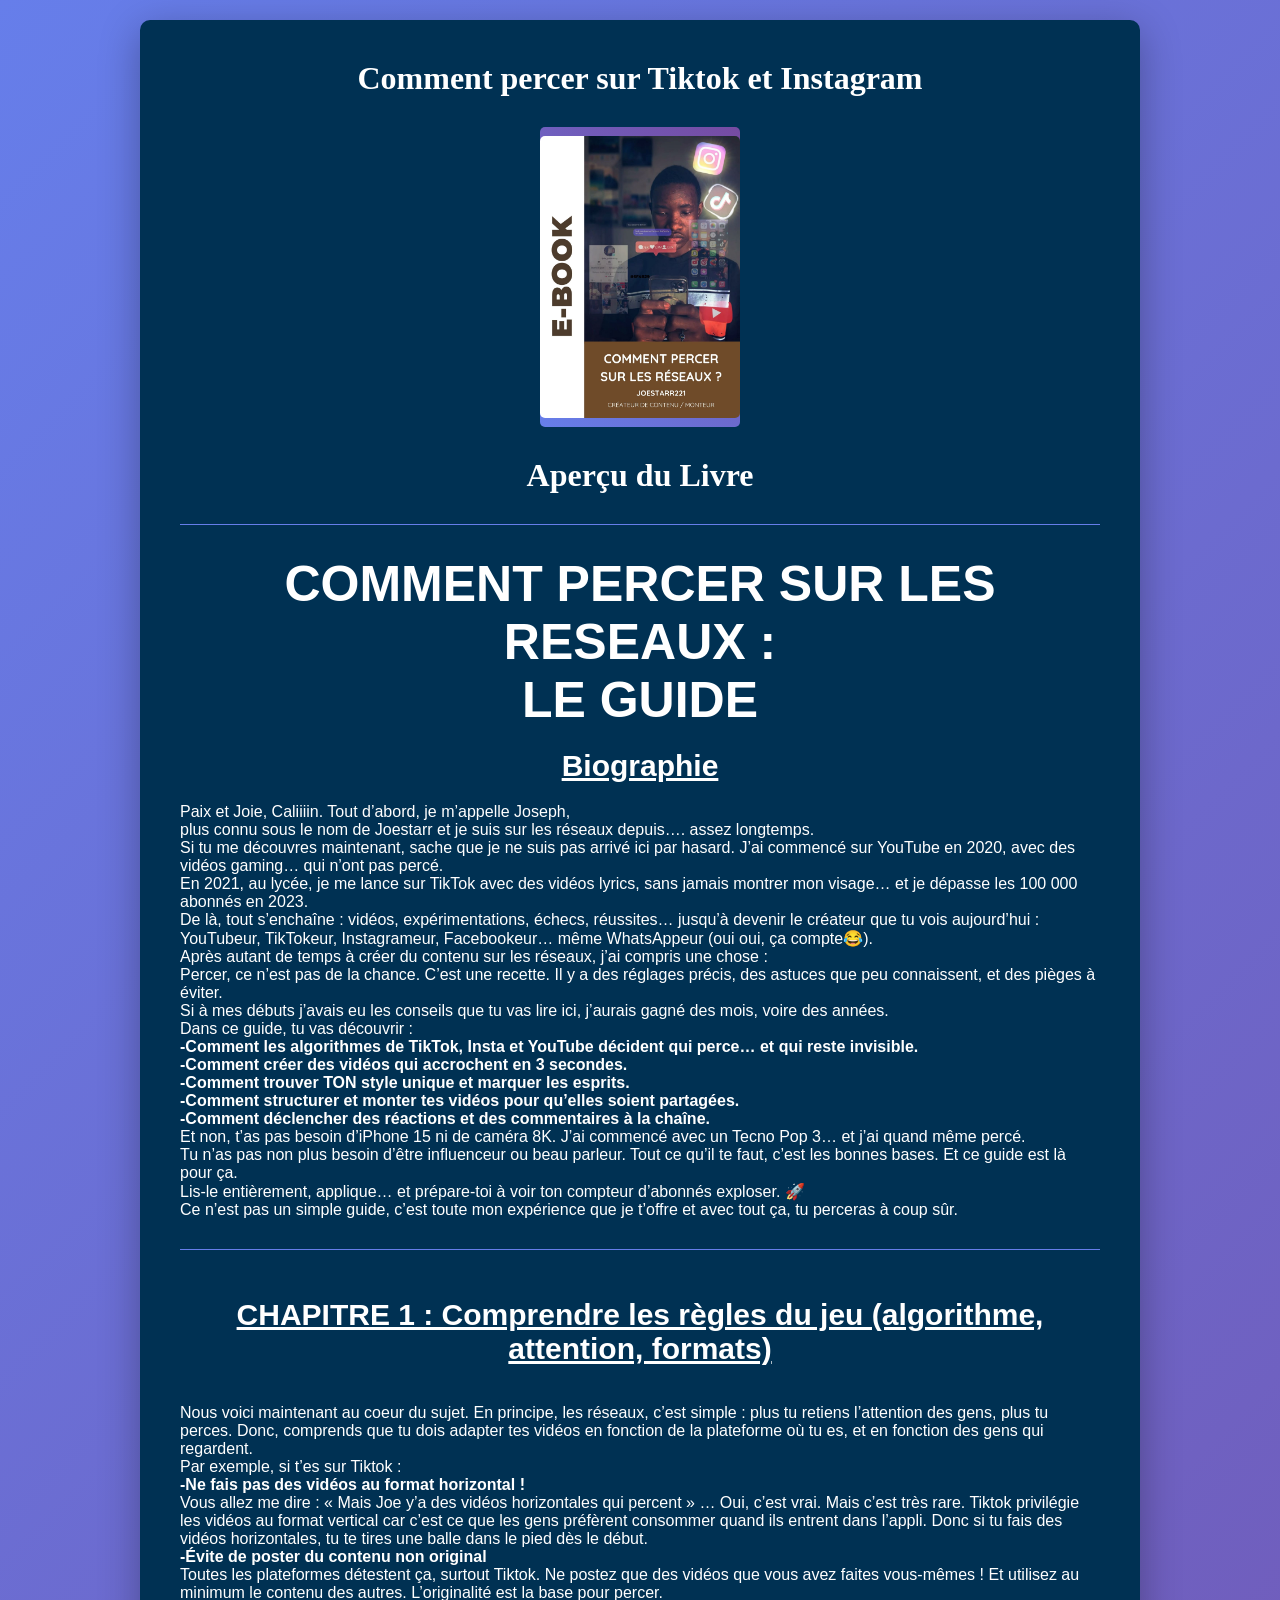
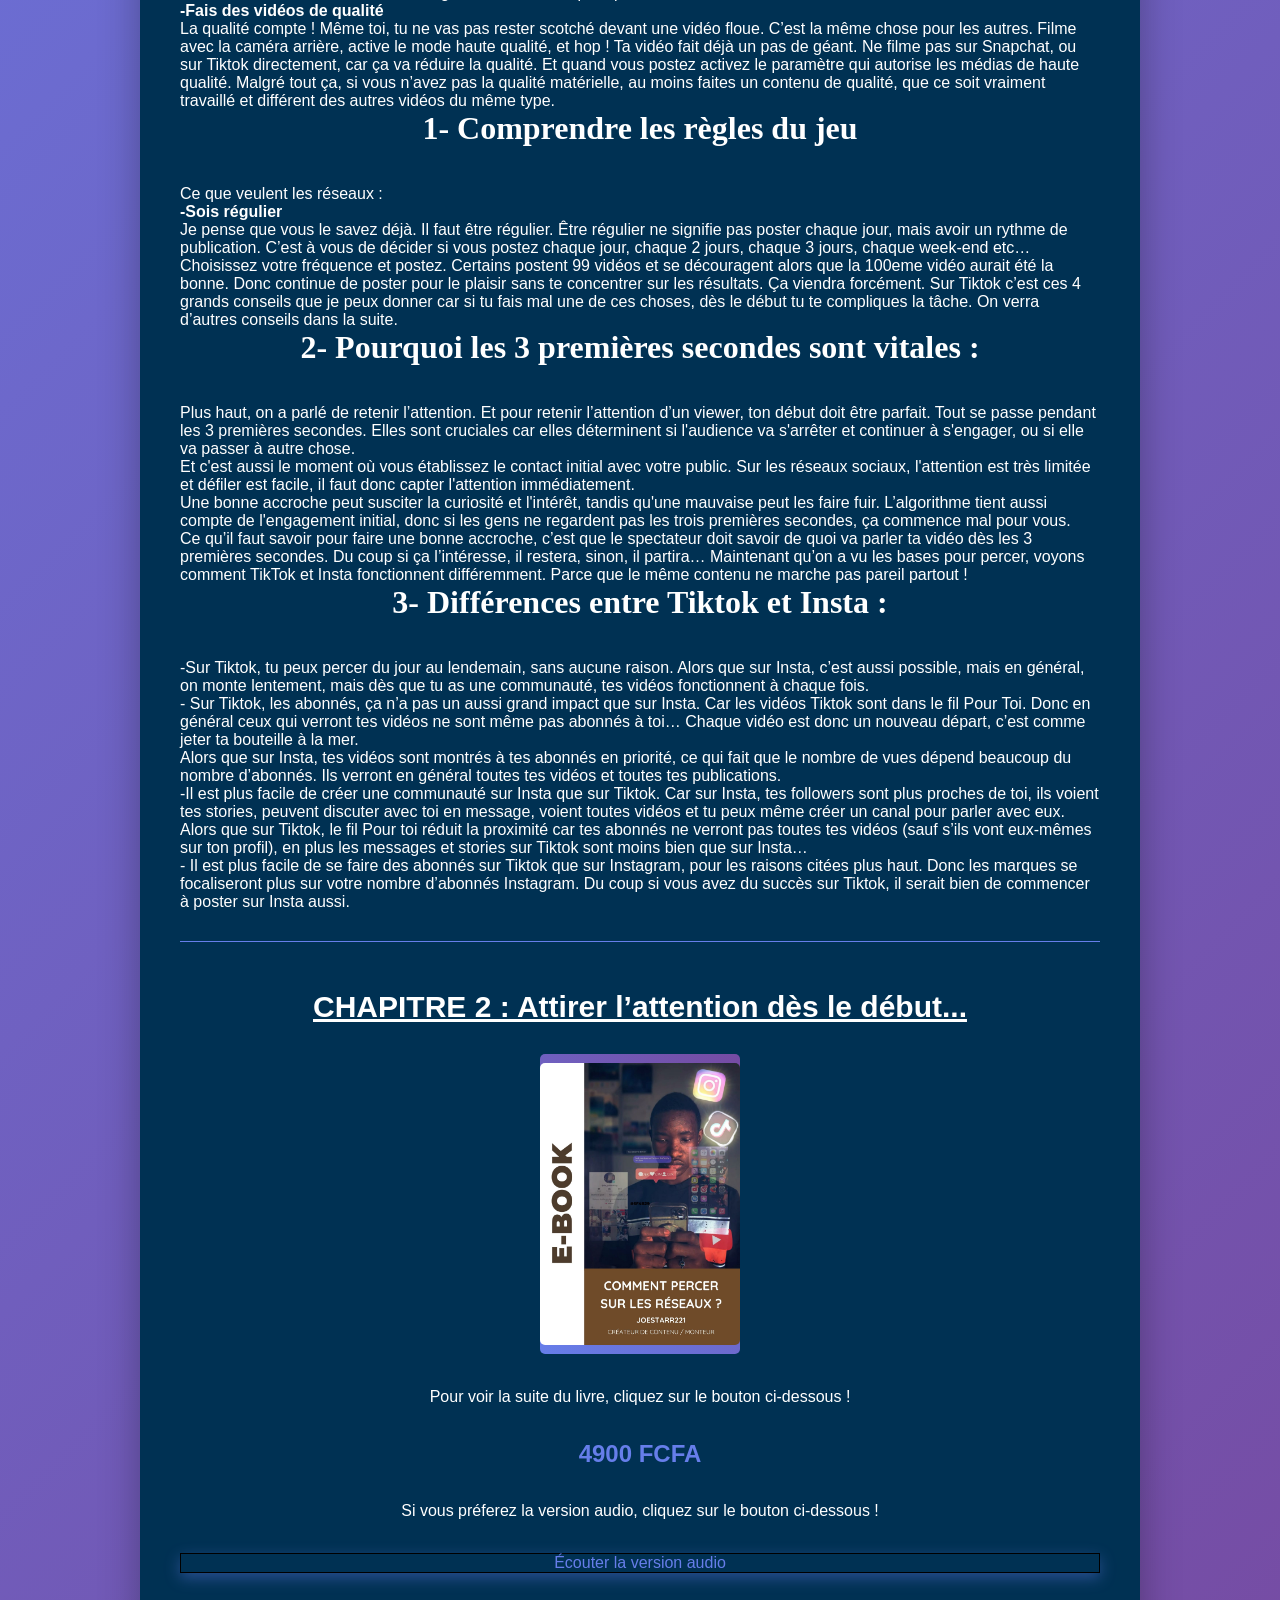
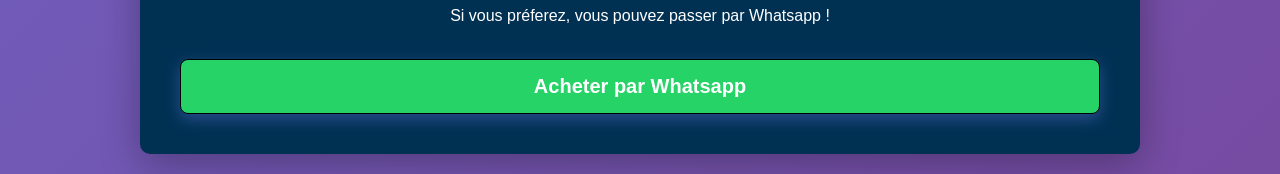
<file: livre/livre.html>
<!DOCTYPE html>
<html lang="fr">
<head>
    <meta charset="UTF-8">
    <meta name="viewport" content="width=device-width, initial-scale=1.0">
    <title>Comment percer sur Tiktok et Instagram</title>
    <link rel="stylesheet" href="livre.css">
</head>
<body>
    <div class="container">
        <h1>Comment percer sur Tiktok et Instagram</h1>
        <div class="book-cover"><img src="medias/Document A4 couverture e-book marketing digital moderne épuré beige marron .jpg" alt=""></div>
<h1>Aperçu du Livre</h1>
<hr>
<h1 id="title">COMMENT PERCER SUR LES RESEAUX : <br>
    LE GUIDE</h1>
<h2>Biographie</h2>
Paix et Joie, Caliiiin. Tout d’abord, je m’appelle Joseph, <br>
plus connu sous le nom de Joestarr et je suis sur les
réseaux depuis…. assez longtemps. <br>
Si tu me découvres maintenant, sache que je ne suis pas
arrivé ici par hasard. J’ai commencé sur YouTube en
2020, avec des vidéos gaming… qui n’ont pas percé. <br>
En 2021, au lycée, je me lance sur TikTok avec des
vidéos lyrics, sans jamais montrer mon visage… et je
dépasse les 100 000 abonnés en 2023. <br>
De là, tout s’enchaîne : vidéos, expérimentations,
échecs, réussites… jusqu’à devenir le créateur que tu
vois aujourd’hui : YouTubeur, TikTokeur, Instagrameur,
Facebookeur… même WhatsAppeur (oui oui, ça compte😂).<br>

Après autant de temps à créer du contenu sur les
réseaux, j’ai compris une chose :<br>
Percer, ce n’est pas de la chance. C’est une recette.
Il y a des réglages précis, des astuces que peu
connaissent, et des pièges à éviter.<br>
Si à mes débuts j’avais eu les conseils que tu vas lire ici,
j’aurais gagné des mois, voire des années.<br>
Dans ce guide, tu vas découvrir :<br>
<strong>
-Comment les algorithmes de TikTok, Insta et YouTube
décident qui perce… et qui reste invisible.<br>
-Comment créer des vidéos qui accrochent en 3
secondes.<br>
-Comment trouver TON style unique et marquer les
esprits.<br>
-Comment structurer et monter tes vidéos pour
qu’elles soient partagées.<br>
-Comment déclencher des réactions et des
commentaires à la chaîne.<br>
</strong>
Et non, t’as pas besoin d’iPhone 15 ni de caméra 8K.
J’ai commencé avec un Tecno Pop 3… et j’ai quand
même percé.<br>
Tu n’as pas non plus besoin d’être influenceur ou beau
parleur.
Tout ce qu’il te faut, c’est les bonnes bases. Et ce guide
est là pour ça.<br>
Lis-le entièrement, applique… et prépare-toi à voir ton
compteur d’abonnés exploser. 🚀<br>
Ce n’est pas un simple guide, c’est toute mon expérience
que je t’offre et avec tout ça, tu perceras à coup sûr.<br><hr> <br>
<h2>CHAPITRE 1 :
Comprendre les
règles du jeu
(algorithme,
attention, formats)</h2><br>
Nous voici maintenant au coeur du sujet. En principe, les réseaux,
c’est simple : plus tu retiens l’attention des gens, plus tu perces.
Donc, comprends que tu dois adapter tes vidéos en fonction de la
plateforme où tu es, et en fonction des gens qui regardent.<br>
Par exemple, si t’es sur Tiktok :<br>
<strong>-Ne fais pas des vidéos au format horizontal ! </strong> <br>
Vous allez me dire : « Mais Joe y’a des vidéos horizontales qui
percent » … Oui, c’est vrai. Mais c’est très rare. Tiktok privilégie les
vidéos au format vertical car c’est ce que les gens préfèrent
consommer quand ils entrent dans l’appli. Donc si tu fais des
vidéos horizontales, tu te tires une balle dans le pied dès le début.<br>
<strong>-Évite de poster du contenu non original</strong> <br>
Toutes les plateformes détestent ça, surtout Tiktok. Ne postez
que des vidéos que vous avez faites vous-mêmes ! Et utilisez au
minimum le contenu des autres. L’originalité est la base pour
percer. <br>
<strong>-Fais des vidéos de qualité</strong> <br>
La qualité compte ! Même toi, tu ne vas pas rester scotché devant
une vidéo floue. C’est la même chose pour les autres. Filme avec
la caméra arrière, active le mode haute qualité, et hop ! Ta vidéo
fait déjà un pas de géant. Ne filme pas sur Snapchat, ou sur Tiktok
directement, car ça va réduire la qualité. Et quand vous postez
activez le paramètre qui autorise les médias de haute qualité.
Malgré tout ça, si vous n’avez pas la qualité matérielle, au moins
faites un contenu de qualité, que ce soit vraiment travaillé et
différent des autres vidéos du même type. <br>

<h1>1- Comprendre les règles du jeu</h1> <br>
Ce que veulent les réseaux : <br>
<strong>-Sois régulier</strong> <br>
Je pense que vous le savez déjà. Il faut être régulier. Être régulier
ne signifie pas poster chaque jour, mais avoir un rythme de
publication. C’est à vous de décider si vous postez chaque jour,
chaque 2 jours, chaque 3 jours, chaque week-end etc…
Choisissez votre fréquence et postez.
Certains postent 99 vidéos et se découragent alors que la
100eme vidéo aurait été la bonne. Donc continue de poster pour
le plaisir sans te concentrer sur les résultats. Ça viendra
forcément.
Sur Tiktok c’est ces 4 grands conseils que je peux donner car
si tu fais mal une de ces choses, dès le début tu te compliques
la tâche. On verra d’autres conseils dans la suite.
<h1>2- Pourquoi les 3 premières secondes sont vitales : </h1><br>
Plus haut, on a parlé de retenir l’attention. Et pour retenir l’attention
d’un viewer, ton début doit être parfait. Tout se passe pendant les 3
premières secondes. Elles sont cruciales car elles déterminent si
l'audience va s'arrêter et continuer à s'engager, ou si elle va passer à
autre chose. <br>
Et c'est aussi le moment où vous établissez le contact initial avec
votre public. Sur les réseaux sociaux, l'attention est très limitée et
défiler est facile, il faut donc capter l'attention immédiatement. <br> Une
bonne accroche peut susciter la curiosité et l'intérêt, tandis qu'une
mauvaise peut les faire fuir. L’algorithme tient aussi compte de
l'engagement initial, donc si les gens ne regardent pas les trois
premières secondes, ça commence mal pour vous. <br>
Ce qu’il faut savoir pour faire une bonne accroche, c’est que le
spectateur doit savoir de quoi va parler ta vidéo dès les 3 premières
secondes. Du coup si ça l’intéresse, il restera, sinon, il partira…
Maintenant qu’on a vu les bases pour percer, voyons comment TikTok et Insta
fonctionnent différemment. Parce que le même contenu ne marche pas pareil partout !
<h1>3- Différences entre Tiktok et Insta : </h1><br>
-Sur Tiktok, tu peux percer du jour au lendemain, sans aucune raison.
Alors que sur Insta, c’est aussi possible, mais en général, on monte
lentement, mais dès que tu as une communauté, tes vidéos
fonctionnent à chaque fois. <br>
- Sur Tiktok, les abonnés, ça n’a pas un aussi grand impact que sur
Insta. Car les vidéos Tiktok sont dans le fil Pour Toi. Donc en général
ceux qui verront tes vidéos ne sont même pas abonnés à toi… Chaque
vidéo est donc un nouveau départ, c’est comme jeter ta bouteille à la
mer. <br>
Alors que sur Insta, tes vidéos sont montrés à tes abonnés en priorité,
ce qui fait que le nombre de vues dépend beaucoup du nombre
d’abonnés. Ils verront en général toutes tes vidéos et toutes tes
publications. <br>
-Il est plus facile de créer une communauté sur Insta que sur Tiktok.
Car sur Insta, tes followers sont plus proches de toi, ils voient tes
stories, peuvent discuter avec toi en message, voient toutes vidéos et
tu peux même créer un canal pour parler avec eux. <br>
Alors que sur Tiktok, le fil Pour toi réduit la proximité car tes abonnés
ne verront pas toutes tes vidéos (sauf s’ils vont eux-mêmes sur ton
profil), en plus les messages et stories sur Tiktok sont moins bien que
sur Insta… <br>
- Il est plus facile de se faire des abonnés sur Tiktok que sur
Instagram, pour les raisons citées plus haut. Donc les marques se
focaliseront plus sur votre nombre d’abonnés Instagram. Du coup si
vous avez du succès sur Tiktok, il serait bien de commencer à poster
sur Insta aussi. <br> <hr> <br>
<h2>CHAPITRE 2 :
Attirer l’attention
dès le début...</h2>


<div class="book-cover"><img src="medias/Document A4 couverture e-book marketing digital moderne épuré beige marron .jpg" alt=""></div>
<p class="description">
           Pour voir la suite du livre, cliquez sur le bouton ci-dessous !
        </p>
<div class="price">4900 FCFA</div>
        <!-- Chariow Widget -->
<div id="chariow-widget" data-product-id="prd_dwi7g1"
    data-store-domain="joestarr-shop.mychariow.shop"
    data-style="tap"
    data-border-style="rounded"
    data-cta-width="xs"
    data-background-color="#FFFFFF"
    data-cta-animation="shake_scale"
    data-locale="fr"
    data-primary-color="#0047AB"></div>
<script>
(function() {
  var script = document.createElement('script');
  script.src = 'https://js.chariow.com/v1/widget.min.js';
  script.async = true;
  document.head.appendChild(script);

  var link = document.createElement('link');
  link.rel = 'stylesheet';
  link.href = 'https://js.chariow.com/v1/widget.min.css';
  document.head.appendChild(link);
})();
</script>
<p class="description">
           Si vous préferez la version audio, cliquez sur le bouton ci-dessous !
        </p>
        <a href="https://joestarr-shop.mychariow.shop/percer-sur-les-reseaux-audio" target="_blank">Écouter la version audio</a>
   <p class="description">
           Si vous préferez, vous pouvez passer par Whatsapp !
        </p>
    <a href="https://wa.me/221778492155?text=Bonjour%2C%20je%20souhaite%20acheter%20votre%20livre." class="buy-btn2" target="_blank">Acheter par Whatsapp</a>
    </div> 
</body>
</html>
</file>
<file: livre/livre.css>
* {   
            margin: 0;
            padding: 0;
            box-sizing: border-box;
        }
        body {
            font-family: Arial, sans-serif;
            background: linear-gradient(135deg, #667eea 0%, #764ba2 100%);
            min-height: 100vh;
            display: flex;
            justify-content: center;
            align-items: center;
            padding: 20px;
        }
        .container {
            background: #003153;
            border-radius: 10px;
            box-shadow: 0 10px 40px rgba(0, 0, 0, 0.3);
            max-width: 1000px;
            padding: 40px;
            color: white;
        }
        h1 {
            color: #ffffff;
            margin-bottom: 20px;
            font-family: 'Times New Roman', Times, serif;
            text-align: center;
        }
        .book-cover {
            width: 200px;
            height: 300px;
            background: linear-gradient(45deg, #667eea, #764ba2);
            margin: 30px auto;
            border-radius: 5px;
            display: flex;
            align-items: center;
            justify-content: center;
            color: white;
            font-size: 18px;
            font-weight: bold;
        }
        .description {
            color: #ffffff;
            line-height: 1.6;
            margin: 30px 0;
            text-align: center;
        }
        .price {
            font-size: 24px;
            color: #667eea;
            font-weight: bold;
            margin: 20px 0;
            text-align: center;
        }
        .buy-btn {
            background: linear-gradient(135deg, #667eea 0%, #764ba2 100%);
            color: white;
            padding: 15px 40px;
            border: none;
            border-radius: 5px;
            font-size: 16px;
            cursor: pointer;
            transition: transform 0.3s, box-shadow 0.3s;
        }
        .buy-btn:hover {
            transform: translateY(-3px);
            box-shadow: 0 5px 20px rgba(102, 126, 234, 0.4);
        }

        img {
            max-width: 100%;
            max-height: 100%;
            border-radius: 5px;
        }

        img:hover {
            transform: scale(1.05);
            transition: transform 0.3s;
        }

        hr {
            border: none;
            border-top: 1px solid #667eea;
            margin: 30px 0;
        }

        #title {
            color: #ffffff;
            font-family:'Franklin Gothic Medium', 'Arial Narrow', Arial, sans-serif;
            font-size: 50px;
            text-align: center;
        }

        h2 {
            color: #ffffff;
            font-family:'Franklin Gothic Medium', 'Arial Narrow', Arial, sans-serif;
            font-size: 30px;
            margin-bottom: 20px;
            text-align: center;
            text-decoration: underline;
        }

        a {
            color: #667eea;
            text-decoration: none;
            border: black 1px solid;
            box-shadow: 0 5px 15px rgba(102, 126, 234, 0.4);
            display: flex;
            justify-content: center;
        }

        .buy-btn2{
background:#25D366;
color:white;
padding:15px 30px;
font-size:20px;
text-decoration:none;
border-radius:8px;
font-weight:bold;
}
</file>
